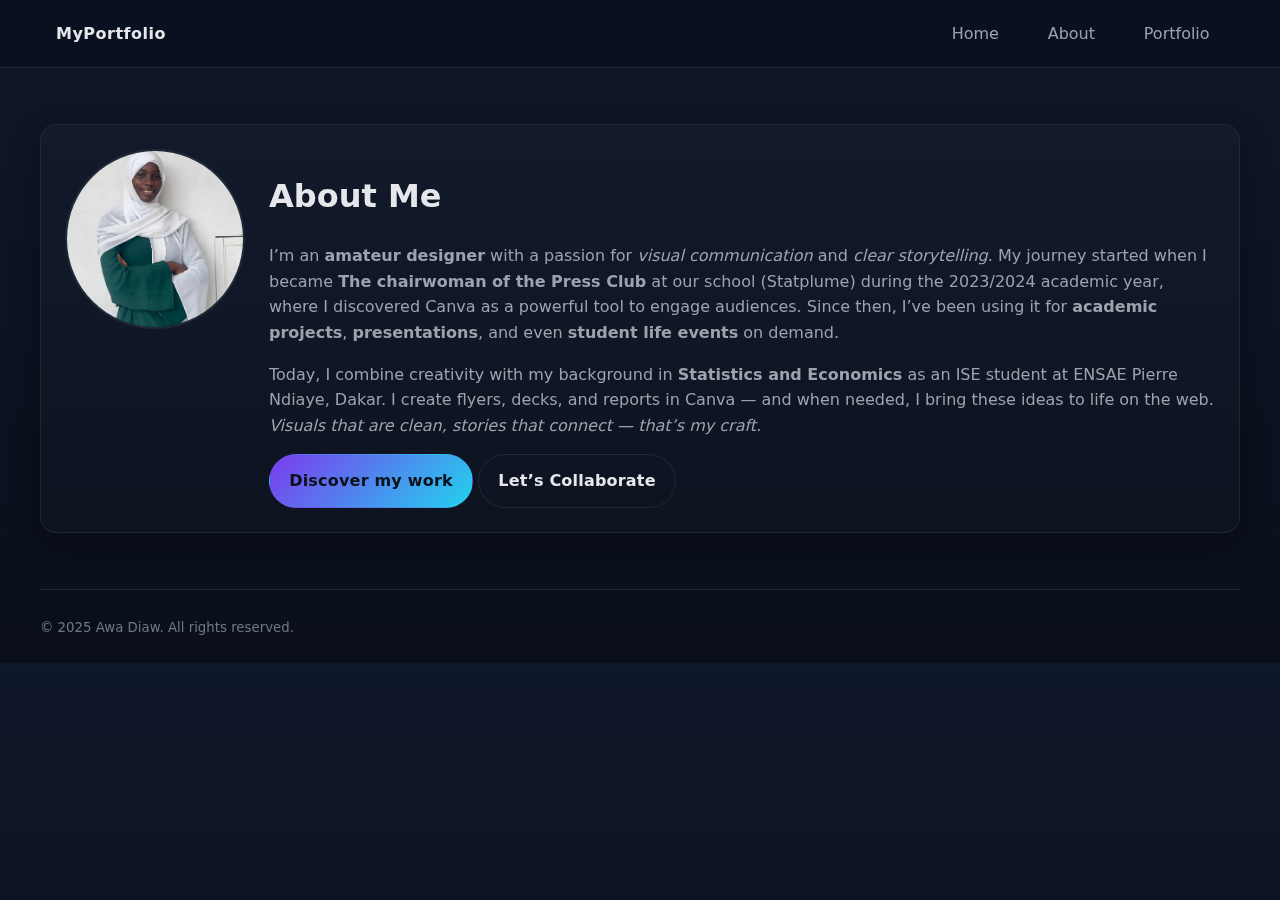
<file: docs/about.html>
<!doctype html>
<html lang="en">
<head>
  <meta charset="utf-8" />
  <meta name="viewport" content="width=device-width, initial-scale=1" />
  <title>About · My Portfolio</title>
  <link rel="stylesheet" href="assets/css/style.css" />
  <link rel="stylesheet" href="assets/css/about.css" />
</head>
<body>
  <header class="header">
    <nav class="nav">
      <div class="logo">MyPortfolio</div>
      <button id="navToggle" class="btn ghost" aria-label="Menu">☰</button>
      <div id="navMenu">
        <a href="index.html">Home</a>
        <a href="about.html">About</a>
        <a href="portfolio.html">Portfolio</a>
      </div>
    </nav>
  </header>

  <main class="container section">
    <div class="card about">
      <img src="assets/images/profile.jpg" alt="Portrait of Your Name" class="avatar" />
      <div>
        <h1>About Me</h1>
        <p class="muted">
    I’m an <strong>amateur designer</strong> with a passion for <em>visual communication</em> and <em>clear storytelling</em>.  
    My journey started when I became <strong>The chairwoman of the Press Club</strong> at our school 
    (<!-- <a href="https://statplume.com" target="_blank"> -->Statplume) during the 2023/2024 academic year, where I discovered Canva as a powerful tool to engage audiences.  
    Since then, I’ve been using it for <strong>academic projects</strong>, <strong>presentations</strong>, and even <strong>student life events</strong> on demand.
        </p>
        <p class="muted">
    Today, I combine creativity with my background in <strong>Statistics and Economics</strong> as an 
    <a href="https://www.ensae.sn" target="_blank">ISE student at ENSAE Pierre Ndiaye, Dakar</a>.  
    I create flyers, decks, and reports in Canva — and when needed, I bring these ideas to life on the web.  
    <br>
    <em>Visuals that are clean, stories that connect — that’s my craft.</em>
        </p>
        <div class="cta">
          <a class="btn" href="portfolio.html" target="_blank" rel="noopener">Discover my work</a>
          <a id="mailLink" class="btn ghost" href="mailto:diawa3002@gmail.com">Let’s Collaborate</a>
        </div>
      </div>
    </div>
  </main>

  <footer class="footer container">
    <small>© 2025 Awa Diaw. All rights reserved.</small>
  </footer>

  <button id="backToTop" class="btn" aria-label="Back to top">↑</button>
  <script src="assets/js/base.js"></script>
  <script src="assets/js/about.js"></script>
</body>
</html>
</file>
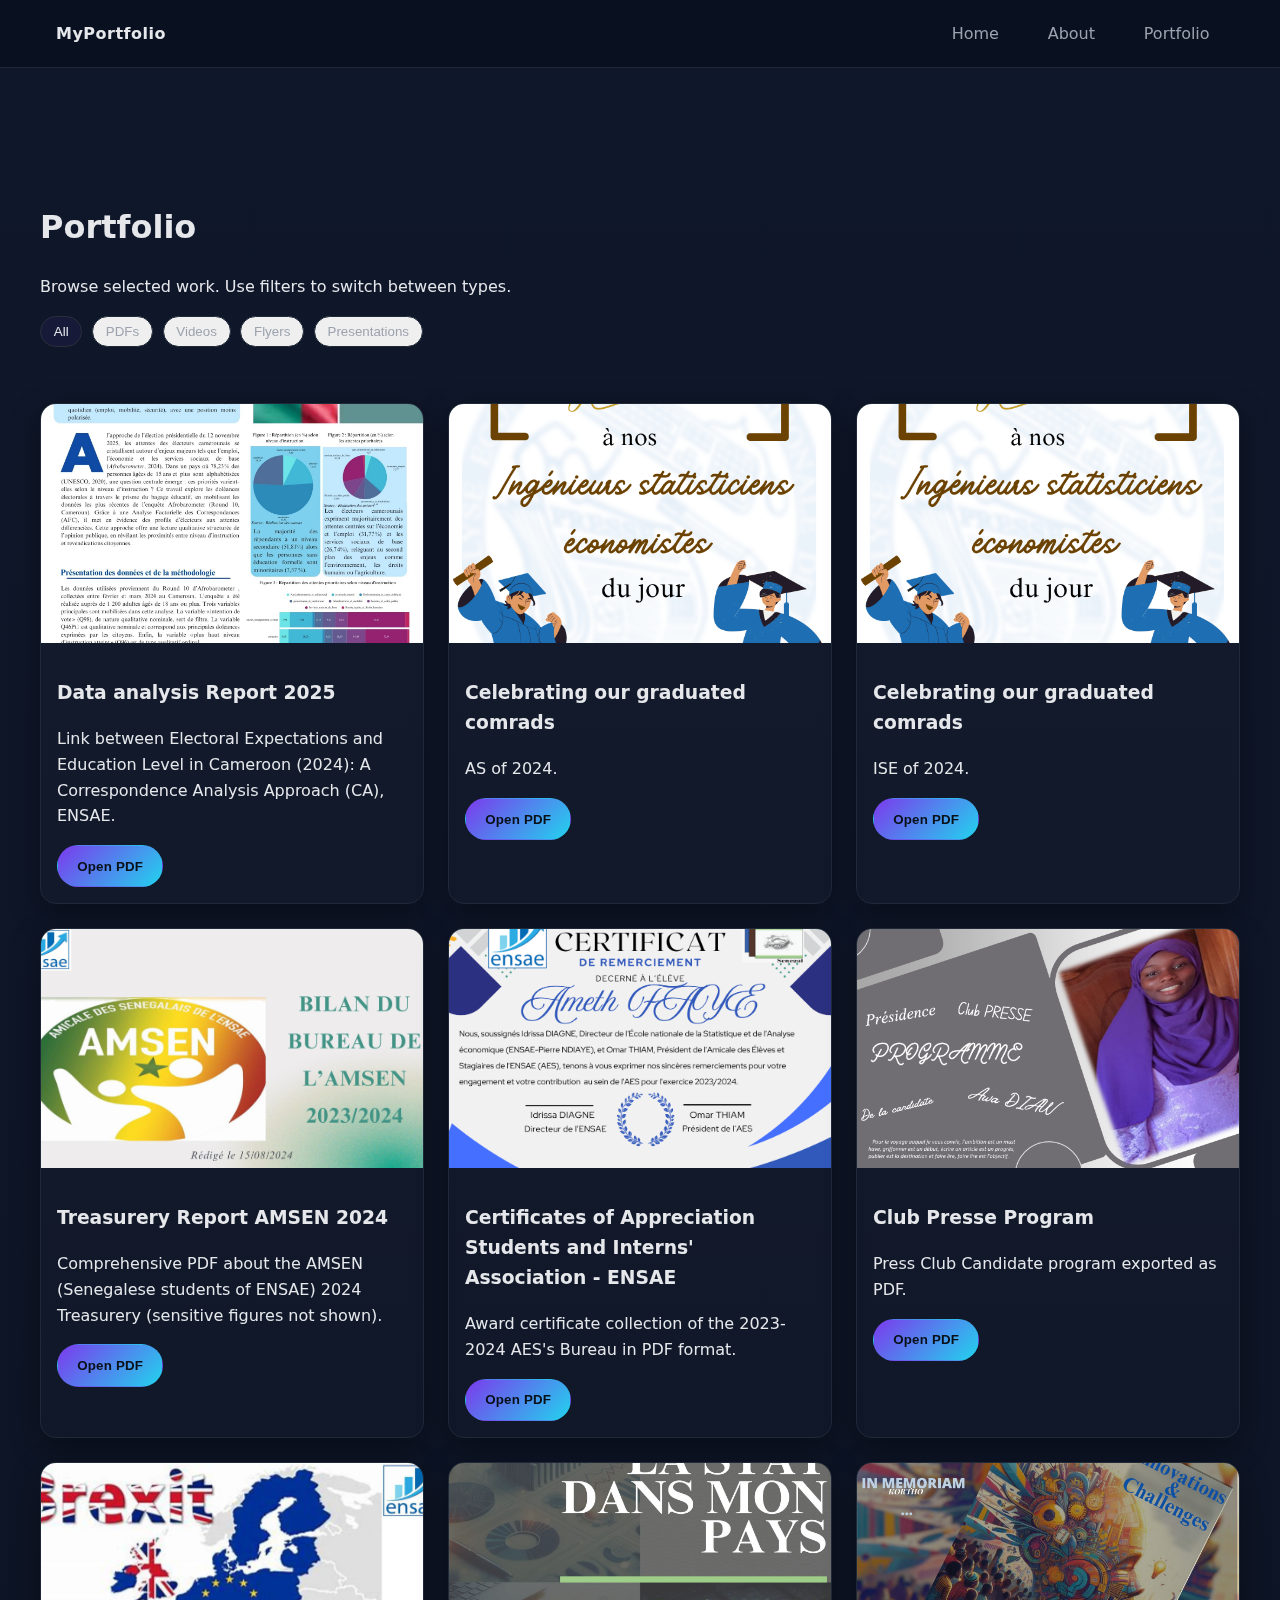
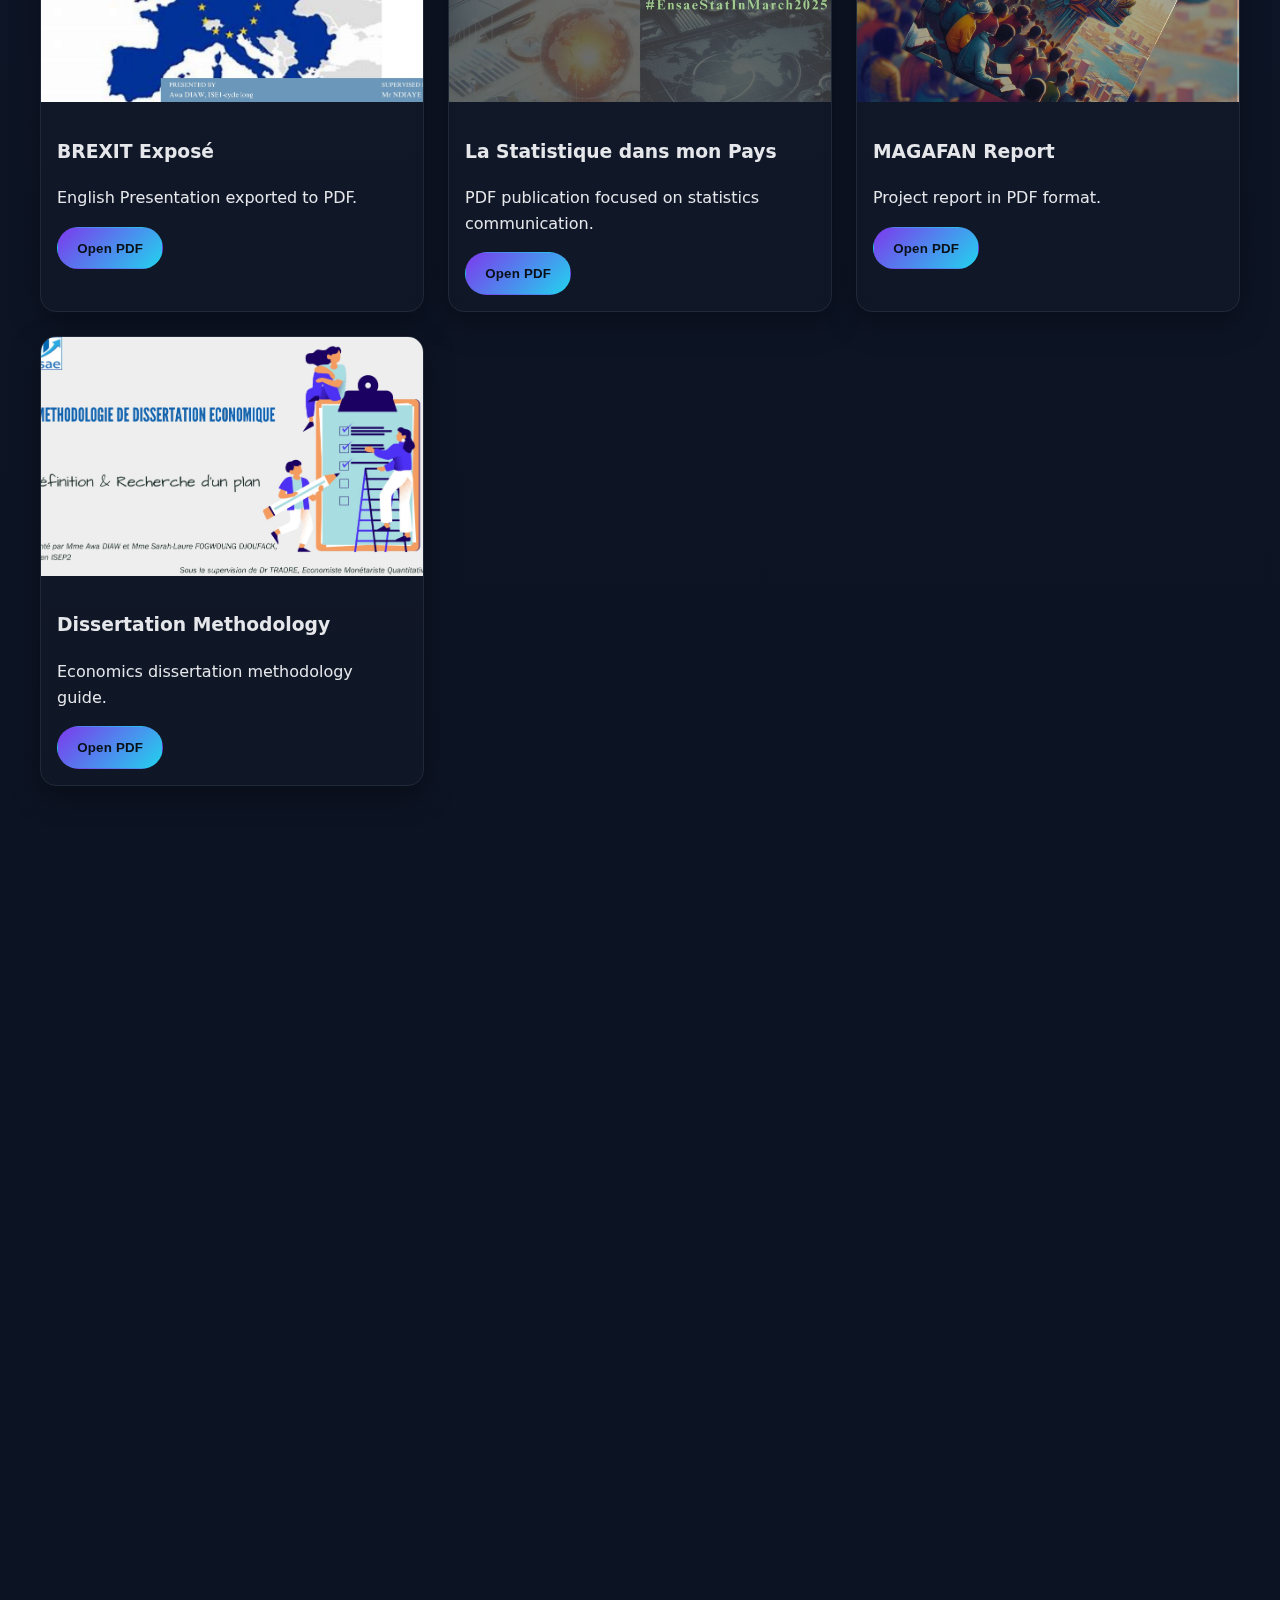
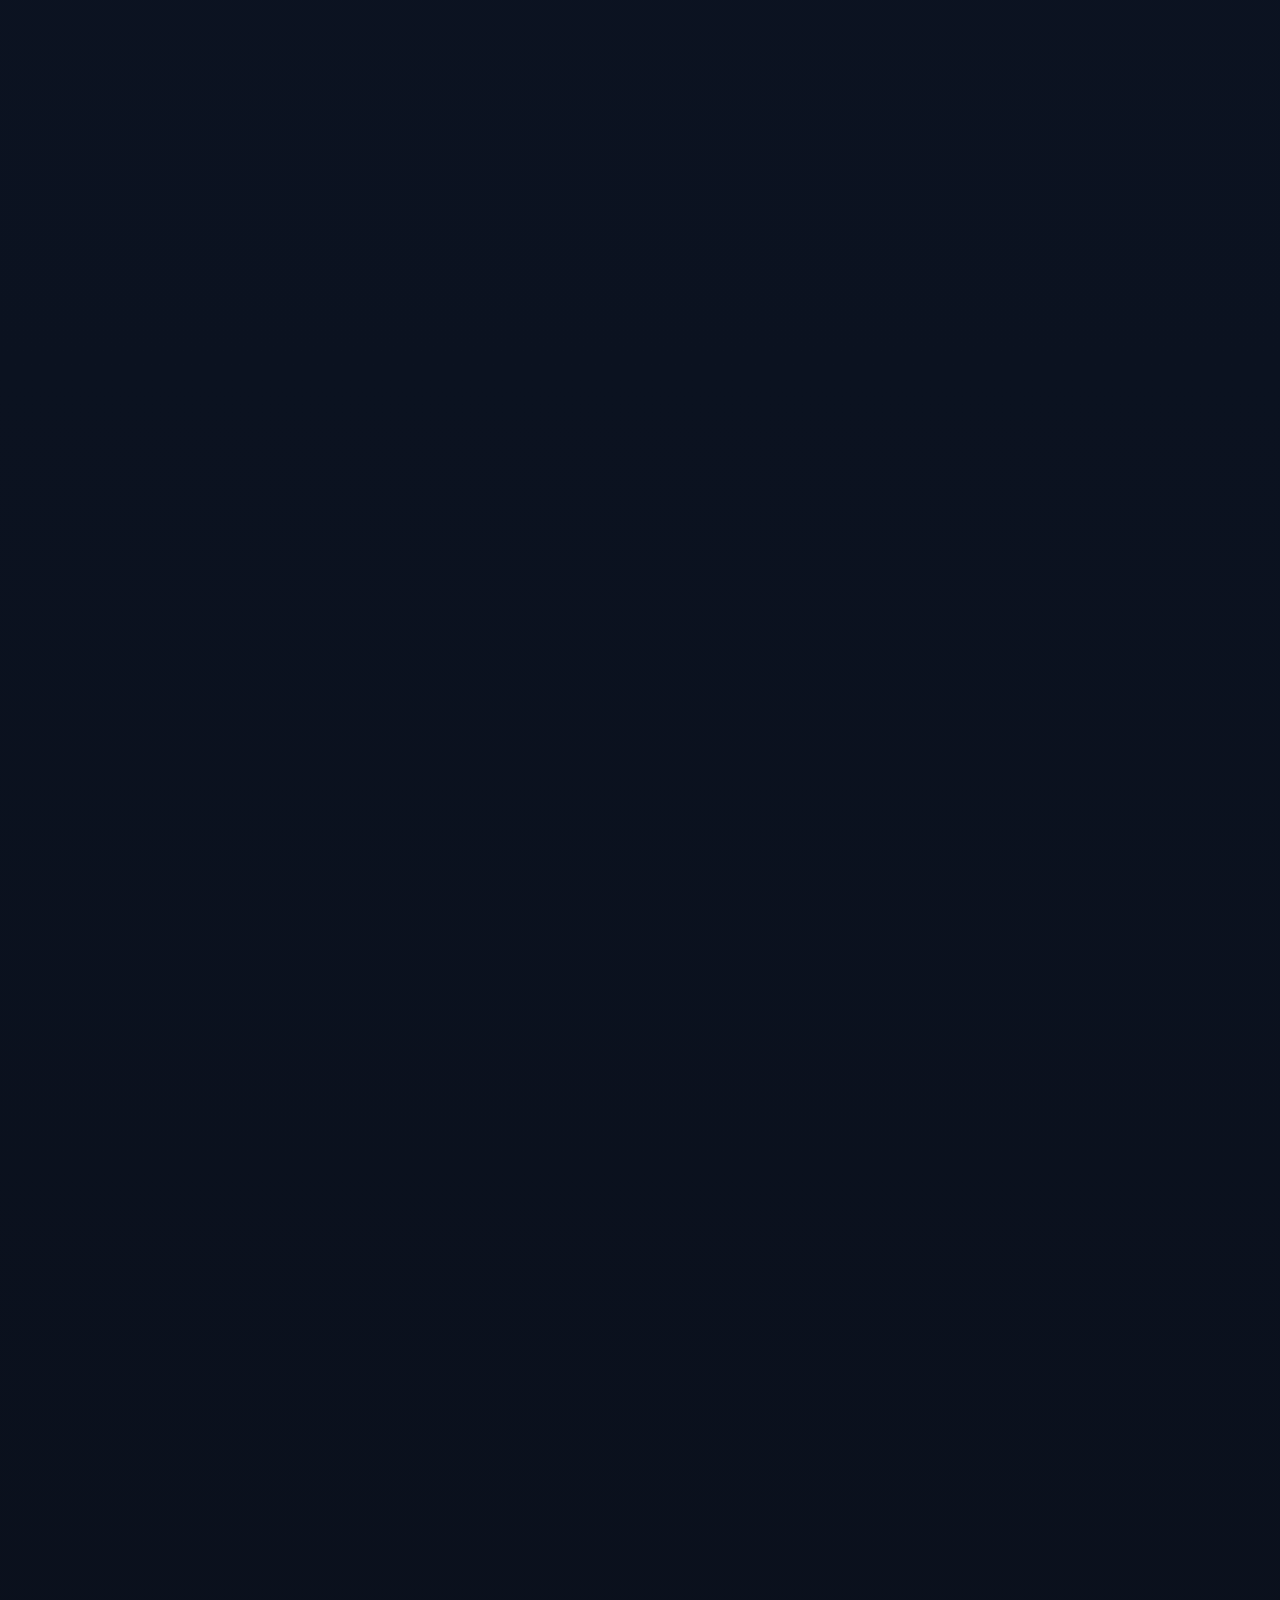
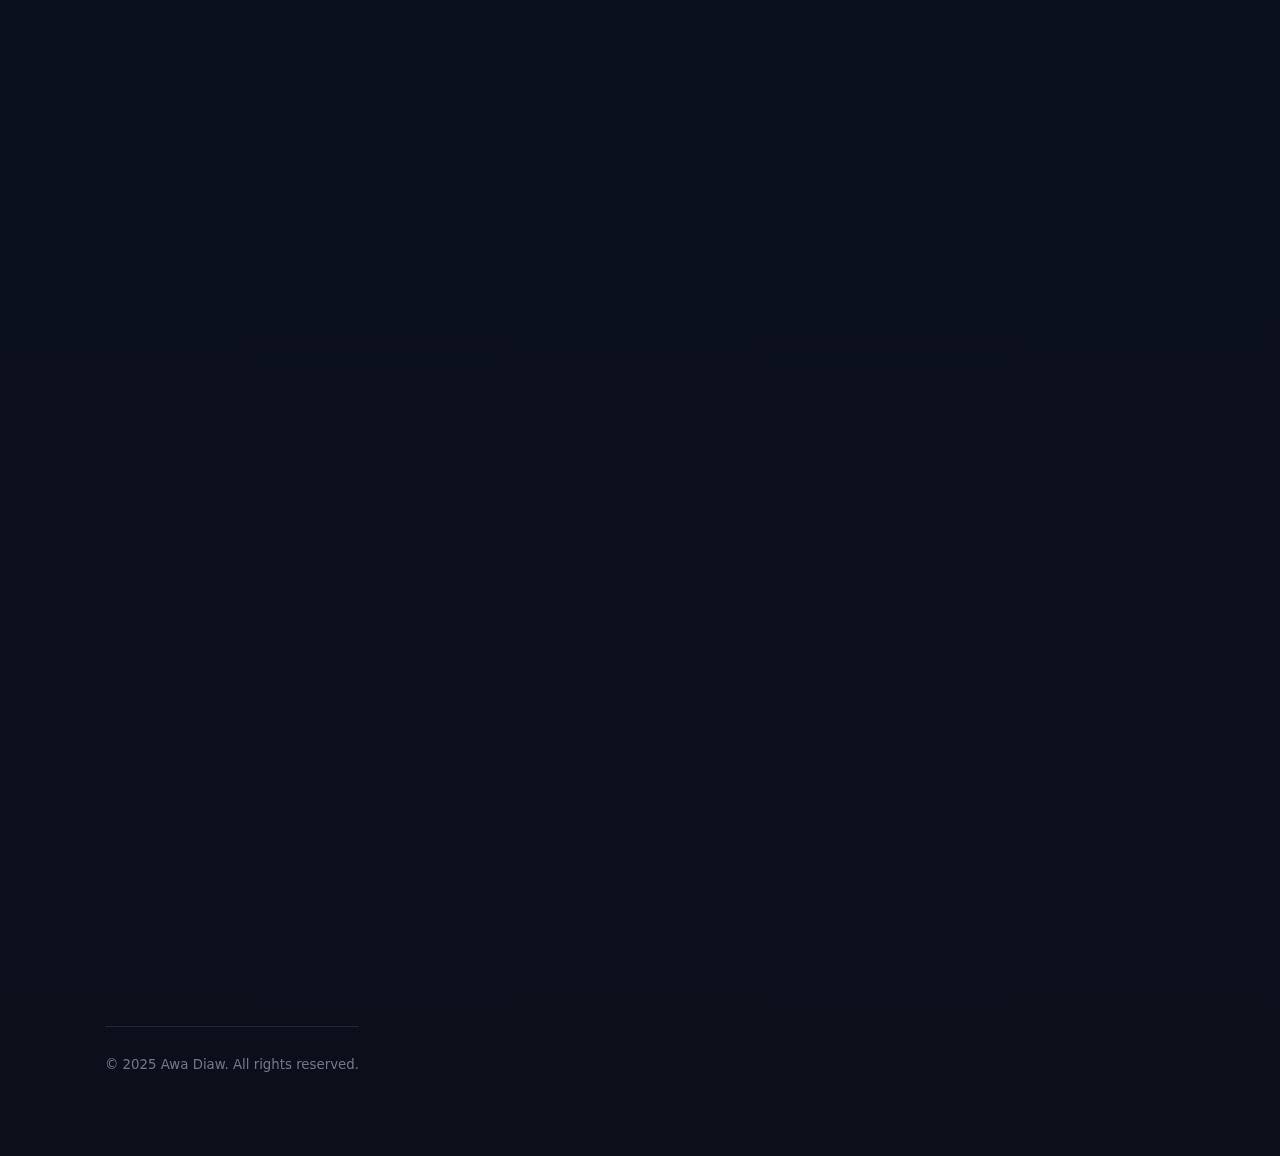
<file: docs/portfolio.html>
<!doctype html>
<html lang="en">
<head>
  <meta charset="utf-8" />
  <meta name="viewport" content="width=device-width, initial-scale=1" />
  <title>Portfolio · My Work</title>
  <link rel="stylesheet" href="assets/css/style.css" />
  <link rel="stylesheet" href="assets/css/portfolio.css" />
</head>
<body>
  <header class="header">
    <nav class="nav">
      <div class="logo">MyPortfolio</div>
      <button id="navToggle" class="btn ghost" aria-label="Menu">☰</button>
      <div id="navMenu">
        <a href="index.html">Home</a>
        <a href="about.html">About</a>
        <a href="portfolio.html">Portfolio</a>
      </div>
    </nav>
  </header>

  <main class="container section">
    <header class="section">
      <h1>Portfolio</h1>
      <p class="muted">Browse selected work. Use filters to switch between types.</p>
      <div class="chips" id="filters">
        <button class="chip active" data-filter="all">All</button>
        <button class="chip" data-filter="pdf">PDFs</button>
        <button class="chip" data-filter="video">Videos</button>
        <button class="chip" data-filter="flyer">Flyers</button>
        <button class="chip" data-filter="presentation">Presentations</button>
      </div>
    </header>

    <section class="grid grid-3" id="gallery">
      <!-- PDF cards -->
      <article class="card item pdf-card" data-type="pdf">
        <img src="assets/images/ADD1_Project2025.jpg" alt="Impact Report cover" />
        <div class="pad">
          <h3>Data analysis Report 2025</h3>
          <p class="muted">Link between Electoral Expectations and Education Level in Cameroon (2024): A Correspondence Analysis Approach (CA), ENSAE.</p>
          <button class="btn open-pdf" data-src="assets/pdfs/ADD1_Project2025.pdf">Open PDF</button>
        </div>
      </article>

      <article class="card item pdf-card" data-type="pdf">
        <img src="assets/images/ALADEC.png" alt="ALADEC Report cover" />
        <div class="pad">
          <h3>Celebrating our graduated comrads</h3>
          <p class="muted">AS of 2024.</p>
          <button class="btn open-pdf" data-src="assets/pdfs/ALADEC2024_AS.pdf">Open PDF</button>
        </div>
      </article>

  <article class="card item pdf-card" data-type="pdf">
        <img src="assets/images/ALADEC.png" alt="ALADEC Report cover" />
        <div class="pad">
          <h3>Celebrating our graduated comrads</h3>
          <p class="muted">ISE of 2024.</p>
          <button class="btn open-pdf" data-src="assets/pdfs/ALADEC2024_ISE.pdf">Open PDF</button>
        </div>
      </article>     

      <article class="card item pdf-card" data-type="pdf">
        <img src="assets/images/AMSENBILAN.jpg" alt="Team presentation preview" />
        <div class="pad">
          <h3> Treasurery Report AMSEN 2024</h3>
          <p class="muted">Comprehensive PDF about the AMSEN (Senegalese students of ENSAE) 2024 Treasurery (sensitive figures not shown).</p>
          <button class="btn open-pdf" data-src="assets/pdfs/BilanAMSEN2024.pdf">Open PDF</button>
        </div>
      </article>

      <article class="card item pdf-card" data-type="pdf">
        <img src="assets/images/Certif.png" alt="Certificate preview" />
        <div class="pad">
          <h3>Certificates of Appreciation Students and Interns' Association - ENSAE</h3>
          <p class="muted">Award certificate collection of the 2023-2024 AES's Bureau in PDF format.</p>
          <button class="btn open-pdf" data-src="assets/pdfs/CertificatAES2024.pdf">Open PDF</button>
        </div>
      </article>

      <article class="card item pdf-card" data-type="pdf">
        <img src="assets/images/programeStatplume.png" alt="Program preview" />
        <div class="pad">
          <h3>Club Presse Program</h3>
          <p class="muted">Press Club Candidate program exported as PDF.</p>
          <button class="btn open-pdf" data-src="assets/pdfs/diawa_club_presse.pdf">Open PDF</button>
        </div>
      </article>

      <article class="card item pdf-card" data-type="pdf">
        <img src="assets/images/BREXIT EXPOSE.jpg" alt="BREXIT Exposé preview" />
        <div class="pad">
          <h3>BREXIT Exposé</h3>
          <p class="muted">English Presentation exported to PDF.</p>
          <button class="btn open-pdf" data-src="assets/pdfs/Exposé_BREXIT_NS.pdf">Open PDF</button>
        </div>
      </article>

      <article class="card item pdf-card" data-type="pdf">
        <img src="assets/images/LaStatDansMonPays.jpg" alt="Stat dans mon pays preview" />
        <div class="pad">
          <h3>La Statistique dans mon Pays</h3>
          <p class="muted">PDF publication focused on statistics communication.</p>
          <button class="btn open-pdf" data-src="assets/pdfs/LaStatDansMonPays.pdf">Open PDF</button>
        </div>
      </article>

      <article class="card item pdf-card" data-type="pdf">
        <img src="assets/images/MAGAFAN.jpg" alt="MAGAFAN Report preview" />
        <div class="pad">
          <h3>MAGAFAN Report</h3>
          <p class="muted">Project report in PDF format.</p>
          <button class="btn open-pdf" data-src="assets/pdfs/MAGAFAN.pdf">Open PDF</button>
        </div>
      </article>

      <article class="card item pdf-card" data-type="pdf">
        <img src="assets/images/DissertEco.jpg" alt="Dissertation methodology preview" />
        <div class="pad">
          <h3>Dissertation Methodology</h3>
          <p class="muted">Economics dissertation methodology guide.</p>
          <button class="btn open-pdf" data-src="assets/pdfs/MéthoDissertationEco2024.pdf">Open PDF</button>
        </div>
      </article>

      <article class="card item pdf-card" data-type="pdf">
        <img src="assets/images/PourMTOURE.png" alt="Dedication report preview" />
        <div class="pad">
          <h3>Tribute to Mr Touré</h3>
          <p class="muted">A dedicated PDF tribute. The students' testimonies are excluded from the doc.</p>
          <button class="btn open-pdf" data-src="assets/pdfs/PourMTOURE.pdf">Open PDF</button>
        </div>
      </article>

      <article class="card item pdf-card" data-type="pdf">
        <img src="assets/images/Povertyanalysis.jpg" alt="Poverty Analysis report preview" />
        <div class="pad">
          <h3>Poverty Analysis 2025</h3>
          <p class="muted">Comprehensive poverty and inequality analysis.</p>
          <button class="btn open-pdf" data-src="assets/pdfs/Povertyanalysis.pdf">Open PDF</button>
        </div>
      </article>

      <article class="card item pdf-card" data-type="pdf">
        <img src="assets/images/TDR_CabinetDiscoursPrésidentiels2025.jpg" alt="TDR Cabinet report preview" />
        <div class="pad">
          <h3>TDR Cabinet – Discours Présidentiels 2025</h3>
          <p class="muted">Technical document in PDF format.</p>
          <button class="btn open-pdf" data-src="assets/pdfs/TDR_CabinetDiscoursPrésidentiels2025.pdf">Open PDF</button>
        </div>
      </article>

      <article class="card item pdf-card" data-type="pdf">
        <img src="assets/images/StageImmersion.png" alt="Stage report preview" />
        <div class="pad">
          <h3>Mon stage d'immersion en ISEP2</h3>
          <p class="muted">Internship Report Presentation 2024</p>
          <button class="btn open-pdf" data-src="assets/pdfs/Stage_immersion_AwaDIAW_ISEP2.pdf">Open PDF</button>
        </div>
      </article>

      <article class="card item pdf-card" data-type="pdf">
        <img src="assets/images/stat_TAF.png" alt="Stat taf report preview" />
        <div class="pad">
          <h3>Projet stat travail</h3>
          <p class="muted">Stat travail Project</p>
          <button class="btn open-pdf" data-src="assets/pdfs/StatTAF2025.pdf">Open PDF</button>
        </div>
      </article>

      <!-- Video cards -->

      <article class="card item" data-type="video">
        <img src="assets/images/Amphi_rentrée2024.jpg" alt="Amphi rentrée 2024 teaser thumbnail" />
        <div class="pad">
          <h3>Amphi rentrée 2024</h3>
          <p class="muted">Vidéo pour la mise en place des invités.</p>
          <button class="btn open-video" data-src="assets/videos/AmphiRentree2024.mp4">Play Video</button>
        </div>
      </article>

      <article class="card item" data-type="video">
        <img src="assets/images/ClubInfoDataScience.png" alt="Club Info Data Science video thumbnail" />
        <div class="pad">
          <h3>Club Info – Data Science Session</h3>
          <p class="muted">Recorded workshop on Data Science - Computer science Club AES ENSAE</p>
          <button class="btn open-video" data-src="assets/videos/ClubInfoSéanceDataScience.mp4">Play Video</button>
        </div>
      </article>

      <article class="card item" data-type="video">
        <img src="assets/images/JI.jpg" alt="Ceremony teaser thumbnail" />
        <div class="pad">
          <h3>JI 2024</h3>
          <p class="muted">One of the videos of the "Spécial JI 2024"</p>
          <button class="btn open-video" data-src="assets/videos/JI2024.mp4">Play Video</button>
        </div>
      </article>

      <article class="card item" data-type="video">
        <img src="assets/images/CompetDebat.png" alt="Debat 2025" />
        <div class="pad">
          <h3>Compétition de Débat </h3>
          <p class="muted">Prix Kortho 2025 First results - Club leadership AES ENSAE </p>
          <button class="btn open-video" data-src="assets/videos/CompetDebat2025.mp4">Play Video</button>
        </div>
      </article>

      <article class="card item" data-type="video">
        <img src="assets/images/LastEventAES2025.png" alt="Generic video thumbnail" />
        <div class="pad">
          <h3>Event Teaser</h3>
          <p class="muted">Generic promotional teaser for the last ceremony of the academic year AES-ENSAE</p>
          <button class="btn open-video" data-src="assets/videos/ClotureMDSTenuesDevise.mp4">Play Video</button>
        </div>
      </article>

      <article class="card item" data-type="video">
        <img src="assets/images/PrixGala2025.png" alt="Generic video thumbnail" />
        <div class="pad">
          <h3>Gala & Awards</h3>
          <p class="muted">Different types of Awards of the 1st edition of Gala Diner - AES-ENSAE</p>
          <button class="btn open-video" data-src="assets/videos/PrixGala2025.mp4">Play Video</button>
        </div>
      </article>

      <article class="card item" data-type="video">
        <img src="assets/images/Présentation_ENSAEOlympiades2024.jpg" alt="Generic video thumbnail" />
        <div class="pad">
          <h3>Discovering ENSAE</h3>
          <p class="muted">Video for the awards ceremony of the National Mathmatic Olympiad AES-ENSAE</p>
          <button class="btn open-video" data-src="Présentation_ENSAEOlympiades2024.mp4">Play Video</button>
        </div>
      </article>
      
      <!-- Flyers -->
      <article class="card item flyer-card" data-type="flyer">
        <img src="assets/images/RAEDMemoire196s.jpg" alt="RAED Contest preview" />
        <div class="pad">
          <h3>"Mon mémoire en 196s" 2025 RAED</h3>
          <p class="muted">RAED : Mon mémoire en 196s Flyer.</p>
          <button class="btn open-img" data-src="assets/images/RAEDMemoire196.jpg">View</button>
        </div>
      </article>

      <article class="card item flyer-card" data-type="flyer">
        <img src="assets/images/RestauNouv.jpg" alt="Affaires soc flyer preview" />
        <div class="pad">
          <h3>"Secrétariat chargé aux affaires sociales" 2025 AES-ENSAE</h3>
          <p class="muted">Fonctionnement Affaires Sociales AES ENSAE.</p>
          <button class="btn open-img" data-src="assets/images/RestauNouv">View</button>
        </div>
      </article>

      <article class="card item flyer-card" data-type="flyer">
        <img src="assets/images/FasciculeProject2025.jpg" alt="Projet Fascicule flyer preview" />
        <div class="pad">
          <h3>"Projet Fascicule" 2025 AES-ENSAE</h3>
          <p class="muted">As the coordinator of the communication pole.</p>
          <button class="btn open-img" data-src="assets/images/FasciculeProject2025.jpg">View</button>
        </div>
      </article>

      <article class="card item flyer-card" data-type="flyer">
        <img src="assets/images/EleganceLeadershipClub.jpg" alt="Journée d'élégance flyer preview" />
        <div class="pad">
          <h3>"Journée d'Élégance" 2024/2025 – Leadership Club</h3>
          <p class="muted">As designer.</p>
          <button class="btn open-img" data-src="assets/images/EleganceLeadershipClub.jpg">View</button>
        </div>
      </article>

      <article class="card item flyer-card" data-type="flyer">
        <img src="assets/images/VisiteBSA2025.jpg" alt="Visite institution flyer preview" />
        <div class="pad">
          <h3>"Visite d'Institution – Mois de la Stat 2025"</h3>
          <p class="muted">ISRA, Port Autonome de Dakar, Data center de Diamniadio</p>
          <button class="btn open-img" data-src="assets/images/VisiteBSA2025.jpg">View</button>
        </div>
      </article>

      <article class="card item flyer-card" data-type="flyer">
        <img src="assets/images/AmphiDeRentree2024.jpg" alt="Amphi flyer preview" />
        <div class="pad">
          <h3>"Amphi de rentrée" Poster</h3>
          <p class="muted">Printed A4 poster.</p>
          <button class="btn open-img" data-src="assets/images/AmphiDeRentree2024.jpg">View</button>
        </div>
      </article>

      <article class="card item flyer-card" data-type="flyer">
        <img src="assets/images/Assemblée.jpg" alt="Assemblée flyer preview" />
        <div class="pad">
          <h3>"Assemblée Générale"</h3>
          <p class="muted">Printed A4 poster.</p>
          <button class="btn open-img" data-src="assets/images/Assemblée.jpg">View</button>
        </div>
      </article>

      <article class="card item flyer-card" data-type="flyer">
        <img src="assets/images/Badges_olympiadesMaths4.jpg" alt="Olympiades badges flyer preview" />
        <div class="pad">
          <h3>"Olympiades Maths – Badges 2025"</h3>
          <p class="muted">Printed A4 poster.</p>
          <button class="btn open-img" data-src="assets/images/Badges_olympiadesMaths4.jpg">View</button>
        </div>
      </article>

      <article class="card item flyer-card" data-type="flyer">
        <img src="assets/images/Majors de promo.png" alt="Majors de promo flyer preview" />
        <div class="pad">
          <h3>"Majors de Promo"</h3>
          <p class="muted">Printed A4 poster.</p>
          <button class="btn open-img" data-src="assets/images/Majors de promo.png">View</button>
        </div>
      </article>

      <article class="card item flyer-card" data-type="flyer">
        <img src="assets/images/PDG_rapport_Stage.jpg" alt="Rapport de stage flyer preview" />
        <div class="pad">
          <h3>"Rapport de Stage – Page de garde"</h3>
          <p class="muted">1st page of Report internship</p>
          <button class="btn open-img" data-src="assets/images/PDG_rapport_Stage.jpg">View</button>
        </div>
      </article>

      <article class="card item flyer-card" data-type="flyer">
        <img src="assets/images/Tarifs_Awards2025.png" alt="Tarifs awards flyer preview" />
        <div class="pad">
          <h3>"Tarifs Awards 2025"</h3>
          <p class="muted">Printed A4 poster.</p>
          <button class="btn open-img" data-src="assets/images/Tarifs_Awards2025.png">View</button>
        </div>
      </article>


      <!-- Presentations 
      <article class="card item presentation-card" data-type="presentation">
        <img src="assets/images/thumb-deck-1.jpg" alt="Strategy deck preview" />
        <div class="pad">
          <h3>Strategy Deck</h3>
          <p class="muted">Presentation exported to PDF for quick sharing.</p>
          <button class="btn open-pdf" data-src="assets/pdfs/strategy-deck.pdf">Open Deck</button>
        </div>
      </article>
    </section>
  </main>-->

  <footer class="footer container">
    <small>© 2025 Awa Diaw. All rights reserved.</small>
  </footer>

  <script src="assets/js/base.js"></script>
  <script src="assets/js/portfolio.js"></script>
  
</body>
</html>
</file>
<file: docs/assets/css/style.css>
/* ============== Global (Unified) Styles ============== */
:root{
  /* Color system */
  --bg: #0f172a;           /* slate-900 */
  --bg-soft: #111827;      /* gray-900 */
  --card: #111827;
  --text: #e5e7eb;         /* gray-200 */
  --muted: #9ca3af;        /* gray-400 */
  --accent: #7c3aed;       /* violet-600 */
  --accent-2: #22d3ee;     /* cyan-400 */
  --border: #1f2937;       /* gray-800 */

  /* Sizing */
  --maxw: 1200px;
  --radius: 16px;
  --shadow: 0 10px 30px rgba(0,0,0,.35);
  --transition: 220ms ease;
}

*{box-sizing:border-box}
html{scroll-behavior:smooth}

body{
  margin:0; background:linear-gradient(180deg,var(--bg),#0b1220 60%, #0a0f1a);
  color:var(--text); font:16px/1.6 system-ui, -apple-system, Segoe UI, Roboto, "Helvetica Neue", Arial;
}

img,video{max-width:100%; display:block}
a{color:inherit; text-decoration:none}

.container{max-width:var(--maxw); margin-inline:auto; padding:clamp(16px,3vw,32px)}
.section{padding:clamp(28px,5vw,56px) 0}
.card{
  background:linear-gradient(180deg, rgba(255,255,255,.02), rgba(255,255,255,.01));
  border:1px solid var(--border); border-radius:var(--radius); box-shadow:var(--shadow);
}
.btn{
  display:inline-flex; align-items:center; gap:.6rem; padding:.8rem 1.2rem;
  border-radius:999px; border:1px solid transparent; font-weight:600; letter-spacing:.2px;
  background:linear-gradient(135deg,var(--accent),var(--accent-2)); color:#081018;
  transition:transform var(--transition), box-shadow var(--transition), opacity var(--transition);
}
.btn:hover{transform:translateY(-1px); box-shadow:0 8px 24px rgba(34,211,238,.35)}
.btn.ghost{background:transparent; color:var(--text); border-color:var(--border)}

/* Header / Nav */
.header{position:sticky; top:0; z-index:40; backdrop-filter:saturate(140%) blur(8px);
  background:rgba(7,12,20,.55); border-bottom:1px solid var(--border)}
.nav{display:flex; align-items:center; justify-content:space-between; gap:1rem;
  max-width:var(--maxw); margin-inline:auto; padding:.8rem 1rem}
.logo{font-weight:800; letter-spacing:.5px}
.nav a{padding:.5rem .9rem; border-radius:10px; color:var(--muted)}
.nav a.active, .nav a:hover{color:var(--text); background:rgba(124,58,237,.08)}

/* Footer */
.footer{border-top:1px solid var(--border); padding:24px 0; color:var(--muted)}
.footer .grid{display:grid; gap:16px; grid-template-columns:1fr;}
.footer small{opacity:.7}

/* Hero */
.hero{display:grid; align-items:center; gap:28px; min-height:62vh}
.hero h1{font-size:clamp(28px,6vw,52px); line-height:1.1; margin:0}
.hero p{color:var(--muted); max-width:60ch}
.hero .cta{display:flex; gap:12px; flex-wrap:wrap}

/* Utilities */
.grid{display:grid; gap:clamp(16px,2vw,24px)}
.grid-3{grid-template-columns:repeat(3, minmax(0,1fr))}
.grid-2{grid-template-columns:repeat(2, minmax(0,1fr))}
@media (max-width: 900px){ .grid-3{grid-template-columns:1fr 1fr} }
@media (max-width: 640px){ .grid-3,.grid-2{grid-template-columns:1fr} }

.badge{font-size:.78rem; color:var(--accent-2); border:1px solid var(--border);
  padding:.25rem .6rem; border-radius:999px; background:rgba(34,211,238,.08)}

/* Lightbox (shared) */
.lightbox{position:fixed; inset:0; background:rgba(0,0,0,.7); display:none;
  align-items:center; justify-content:center; padding:24px; z-index:60}
.lightbox.open{display:flex}
.lightbox__content{background:#0b1422; border:1px solid var(--border); border-radius:12px; max-width:95vw; max-height:90vh; overflow:auto}
.lightbox__close{position:absolute; top:16px; right:16px; font-size:22px; cursor:pointer}

/* Forms */
.input, textarea{
  width:100%; padding:.9rem 1rem; border-radius:12px; border:1px solid var(--border);
  background:rgba(255,255,255,.02); color:var(--text); outline:none; transition:border var(--transition)
}
.input:focus, textarea:focus{border-color:var(--accent)}
label{font-weight:600; font-size:.9rem}

/* Chips / filters */
.chips{display:flex; gap:.6rem; flex-wrap:wrap}
.chip{border:1px solid var(--border); padding:.45rem .8rem; border-radius:999px; cursor:pointer; color:var(--muted)}
.chip.active, .chip:hover{color:var(--text); background:rgba(124,58,237,.08); border-color:#2b2f3a}

/* Scroll-to-top */
#backToTop{position:fixed; right:16px; bottom:16px; opacity:0; pointer-events:none}
#backToTop.show{opacity:1; pointer-events:auto}

/* Le bouton ☰ */
/* Par défaut, le menu est visible en desktop */
#navMenu {
  display: flex;
  gap: 20px;
}

/* Sur mobile, on cache le menu */
@media (max-width: 768px) {
  #navMenu {
    display: none;
    flex-direction: column;
    position: absolute;
    top: 60px; /* sous le header */
    right: 20px;
    background: #fff;
    padding: 15px;
    border-radius: 8px;
    box-shadow: 0 4px 10px rgba(0, 0, 0, 0.1);
    z-index: 1000;
    transition: all 0.3s ease;
  }

  /* Quand la classe .open est ajoutée, on affiche */
  #navMenu.open {
    display: flex;
  }

  /* Affiche le bouton hamburger uniquement en mobile */
  #navToggle {
    display: block;
  }
}

/* En desktop, on cache le bouton hamburger */
#navToggle {
  display: none;
}
</file>
<file: docs/assets/css/about.css>
/* about.css - Styles */

.about{display:grid; grid-template-columns:180px 1fr; gap:24px; padding:24px}
.avatar{width:180px; height:180px; object-fit:cover; border-radius:50%; border:2px solid var(--border)}
.muted{color:var(--muted)}
@media (max-width:700px){.about{grid-template-columns:1fr}.avatar{margin:auto}}
</file>
<file: docs/assets/css/portfolio.css>
/* portfolio.css - Styles */

.pad{padding:16px}
.item{overflow:hidden}
.item img{aspect-ratio:16/10; object-fit:cover; width:100%; transition:transform var(--transition)}
.item:hover img{transform:scale(1.03)}
</file>
